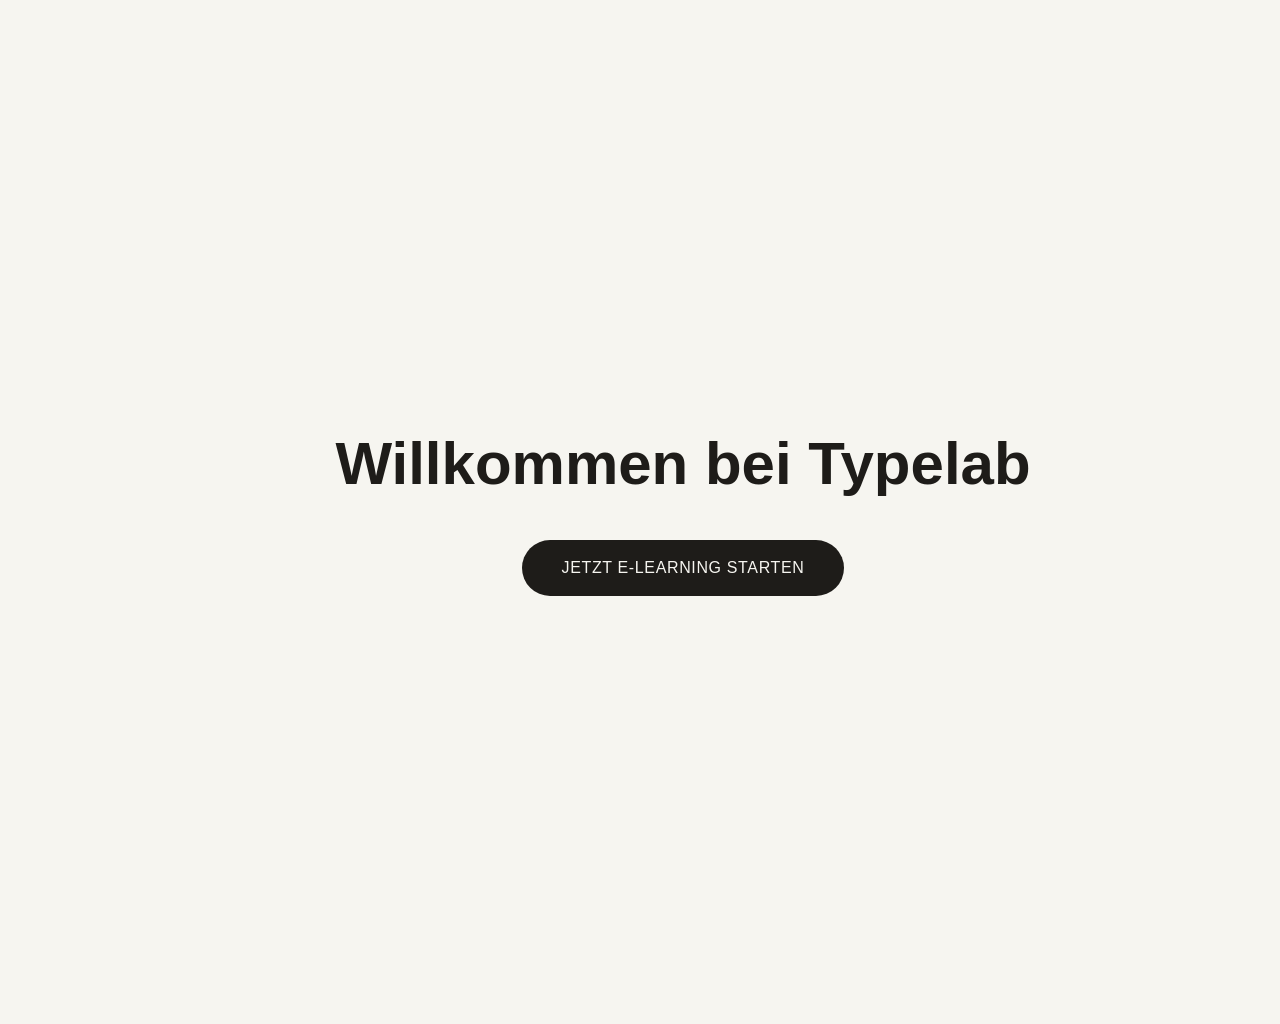
<file: index.html>
<!DOCTYPE html>
<html lang="de">
<head>
  <meta charset="UTF-8" />
  <link rel="manifest" href="manifest.json">
  <link rel="icon" href="Images/Icons/Typo und Technologie Logo.jpg">
  <link rel="apple-touch-icon" href="Images/Icons/Typo und Technologie Logo.jpg">
  <meta name="apple-mobile-web-app-capable" content="yes">
  <meta name="mobile-web-app-capable" content="yes">
  <meta name="apple-mobile-web-app-status-bar-style" content="black-translucent">
  <meta name="viewport" content="width=1366, height=1024, initial-scale=1.0, user-scalable=no, maximum-scale=1.0, viewport-fit=cover" />
  <title>Type Lab — Willkommen</title>
  <link rel="stylesheet" href="style.css" />
  <style>
    .splash {
      width: 1366px;
      height: 1024px;
      display: flex;
      flex-direction: column;
      align-items: center;
      justify-content: center;
      gap: 2.5rem;
    }

    .splash-headline {
      font-family: 'Boldonse', sans-serif;
      font-size: 3.75rem;
      line-height: 1.2;
      text-align: center;
      color: var(--foreground);
    }

    .splash-btn {
      display: inline-flex;
      align-items: center;
      gap: 0.75rem;
      padding: 1rem 2.5rem;
      background: var(--c-ink);
      color: var(--c-bone);
      font-family: 'Oswald', sans-serif;
      font-weight: 500;
      font-size: 1rem;
      letter-spacing: 0.04em;
      text-transform: uppercase;
      text-decoration: none;
      border-radius: 9999px;
      transition: opacity 0.2s;
    }
    .splash-btn:hover { opacity: 0.8; }
  </style>
</head>
<body class="bg-background">

  <div class="splash">
    <div class="splash-inner" id="splash-inner">
      <h1 class="splash-headline">
        Willkommen bei Typelab<br />
      </h1>
      <a href="chapterpage.html" class="splash-btn">Jetzt E-Learning starten</a>
    </div>
  </div>

  <script>
  window.addEventListener('load', function() {
    document.getElementById('splash-inner').classList.add('is-loaded');
  });
  </script>
  <script>
  (function() {
    function pwaNav(e) {
      var a = e.target.closest('a[href]');
      if (!a || a.target === '_blank') return;
      try {
        var url = new URL(a.href, location.href);
        if (url.origin !== location.origin) return;
      } catch(ex) { return; }
      e.preventDefault();
      window.location.assign(a.href);
    }
    document.addEventListener('touchend', pwaNav, { passive: false });
    document.addEventListener('click',    pwaNav, false);
  })();
  </script>
</body>
</html>
</file>
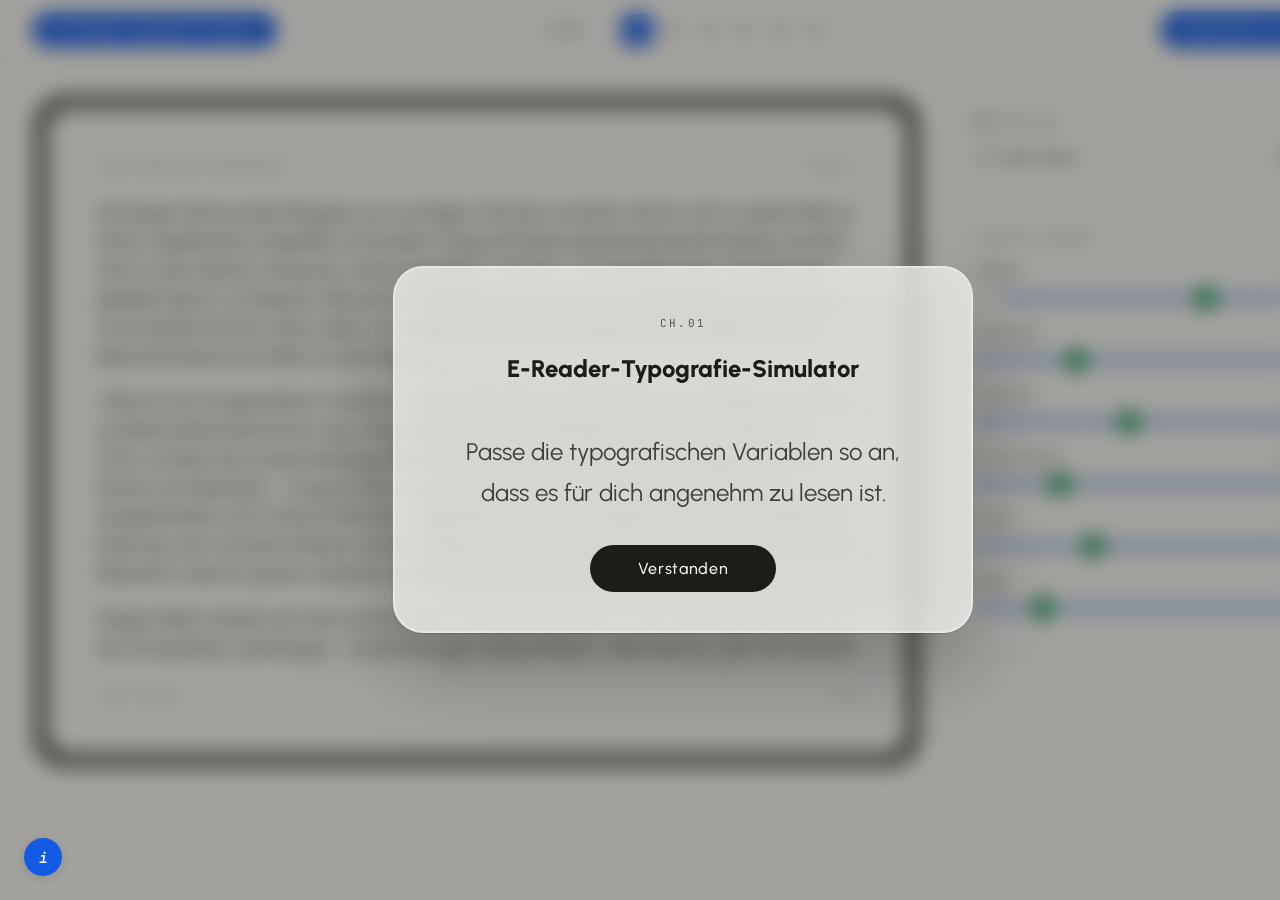
<file: chapter1.html>
<!DOCTYPE html>
<html lang="de">
<head>
  <meta charset="UTF-8" />
  <link rel="manifest" href="manifest.json">
  <link rel="icon" href="Images/Icons/Typo und Technologie Logo.jpg">
  <link rel="apple-touch-icon" href="Images/Icons/Typo und Technologie Logo.jpg">
  <meta name="apple-mobile-web-app-capable" content="yes">
  <meta name="mobile-web-app-capable" content="yes">
  <meta name="apple-mobile-web-app-status-bar-style" content="black-translucent">
  <meta name="viewport" content="width=1366, height=1024, initial-scale=1.0, user-scalable=no, maximum-scale=1.0, viewport-fit=cover" />
  <title>CH.01 — E-Reader-Typografie · Type Lab</title>
  <link rel="stylesheet" href="style.css" />
</head>
<body class="min-h-screen bg-background flex flex-col">

  <!-- Chapter Header -->
  <div class="ch1-header">
    <header class="chapter-header" id="chapter-header">
      <div class="chapter-header-inner">
        <span class="chapter-num font-mono">CH.01</span>
        <span class="chapter-title-label font-display">E-Reader-Typografie-Simulator</span>
        <div class="progress-dots" id="progress-dots"></div>
        <div class="chapter-header-right">
          <button class="btn-complete" id="btn-complete" type="button">Abschließen &amp; weiter</button>
        </div>
      </div>
      <p class="chapter-eyebrow text-muted" id="chapter-eyebrow">
        Passe die typografischen Variablen so an, dass es für dich angenehm zu lesen ist.
      </p>
    </header>
  </div>

  <!-- Main Content -->
  <main class="chapter-main animate-in">
    <div class="ch1-layout">

      <!-- E-Reader Preview — structure unchanged, size driven purely by 1fr column width -->
      <div>
        <div class="ch1-device-wrap">
          <div class="ch1-screen" id="ch1-screen">
            <div class="ch1-screen-inner" id="ch1-screen-inner">
              <div class="ch1-screen-bar">
                <span>Franz Kafka Die Verwandlung</span>
                <span>Seite 1</span>
              </div>
              <div class="ch1-text font-showcase" id="ch1-text"></div>
              <div class="ch1-screen-foot">
                <span>type-lab.app</span>
                <span>76%</span>
              </div>
            </div>
          </div>
        </div>
      </div>

      <!-- Controls (right side) -->
      <div class="ch1-controls">

        <!-- Dark / Light Mode Toggle -->
        <div class="panel">
          <div class="panel-title">
            <svg width="16" height="16" viewBox="0 0 24 24" fill="none" stroke="currentColor" stroke-width="2" stroke-linecap="round" stroke-linejoin="round"><path d="M2 3h6a4 4 0 0 1 4 4v14a3 3 0 0 0-3-3H2z"/><path d="M22 3h-6a4 4 0 0 0-4 4v14a3 3 0 0 1 3-3h7z"/></svg>
            Anzeige
          </div>
          <div class="ch1-mode-row">
            <div class="ch1-mode-left">
              <span class="ch1-mode-icon" id="mode-icon">
                <!-- Sun icon (initial state: light mode) -->
                <svg width="16" height="16" viewBox="0 0 24 24" fill="none" stroke="currentColor" stroke-width="2" stroke-linecap="round" stroke-linejoin="round"><circle cx="12" cy="12" r="5"/><line x1="12" y1="1" x2="12" y2="3"/><line x1="12" y1="21" x2="12" y2="23"/><line x1="4.22" y1="4.22" x2="5.64" y2="5.64"/><line x1="18.36" y1="18.36" x2="19.78" y2="19.78"/><line x1="1" y1="12" x2="3" y2="12"/><line x1="21" y1="12" x2="23" y2="12"/><line x1="4.22" y1="19.78" x2="5.64" y2="18.36"/><line x1="18.36" y1="5.64" x2="19.78" y2="4.22"/></svg>
              </span>
              <span id="mode-label">Heller Modus</span>
            </div>
            <button class="switch" id="dark-mode-switch" type="button" aria-pressed="false" aria-label="Dunkelmodus umschalten"></button>
          </div>
        </div>

        <!-- All Sliders in one panel -->
        <div class="panel">
          <div class="panel-title">Einstellungen</div>

          <!-- Helligkeit -->
          <div class="control-row">
            <div class="control-label-row">
              <span>Helligkeit</span>
              <span class="control-val font-mono">100%</span>
            </div>
            <div class="brightness-row">
              <svg width="12" height="12" viewBox="0 0 24 24" fill="none" stroke="currentColor" stroke-width="2" stroke-linecap="round" stroke-linejoin="round"><path d="M21 12.79A9 9 0 1 1 11.21 3 7 7 0 0 0 21 12.79z"/></svg>
              <div id="brightness-slider-container" style="flex:1"></div>
              <svg width="12" height="12" viewBox="0 0 24 24" fill="none" stroke="currentColor" stroke-width="2" stroke-linecap="round" stroke-linejoin="round"><circle cx="12" cy="12" r="5"/><line x1="12" y1="1" x2="12" y2="3"/><line x1="12" y1="21" x2="12" y2="23"/><line x1="4.22" y1="4.22" x2="5.64" y2="5.64"/><line x1="18.36" y1="18.36" x2="19.78" y2="19.78"/><line x1="1" y1="12" x2="3" y2="12"/><line x1="21" y1="12" x2="23" y2="12"/><line x1="4.22" y1="19.78" x2="5.64" y2="18.36"/><line x1="18.36" y1="5.64" x2="19.78" y2="4.22"/></svg>
            </div>
          </div>

          <!-- Font Size, Line Height, Letter Spacing, Margins, Weight — built by JS -->
          <div id="type-controls"></div>
        </div>

      </div>
    </div>
  </main>

  <script src="progress.js"></script>
  <script src="overlay.js"></script>
  <script src="chapter1.js"></script>
  <script src="slider-touch.js"></script>
  <script>
  (function() {
    function pwaNav(e) {
      var a = e.target.closest('a[href]');
      if (!a || a.target === '_blank') return;
      try {
        var url = new URL(a.href, location.href);
        if (url.origin !== location.origin) return;
      } catch(ex) { return; }
      e.preventDefault();
      window.location.assign(a.href);
    }
    document.addEventListener('touchend', pwaNav, { passive: false });
    document.addEventListener('click',    pwaNav, false);
  })();
  </script>
</body>
</html>
</file>
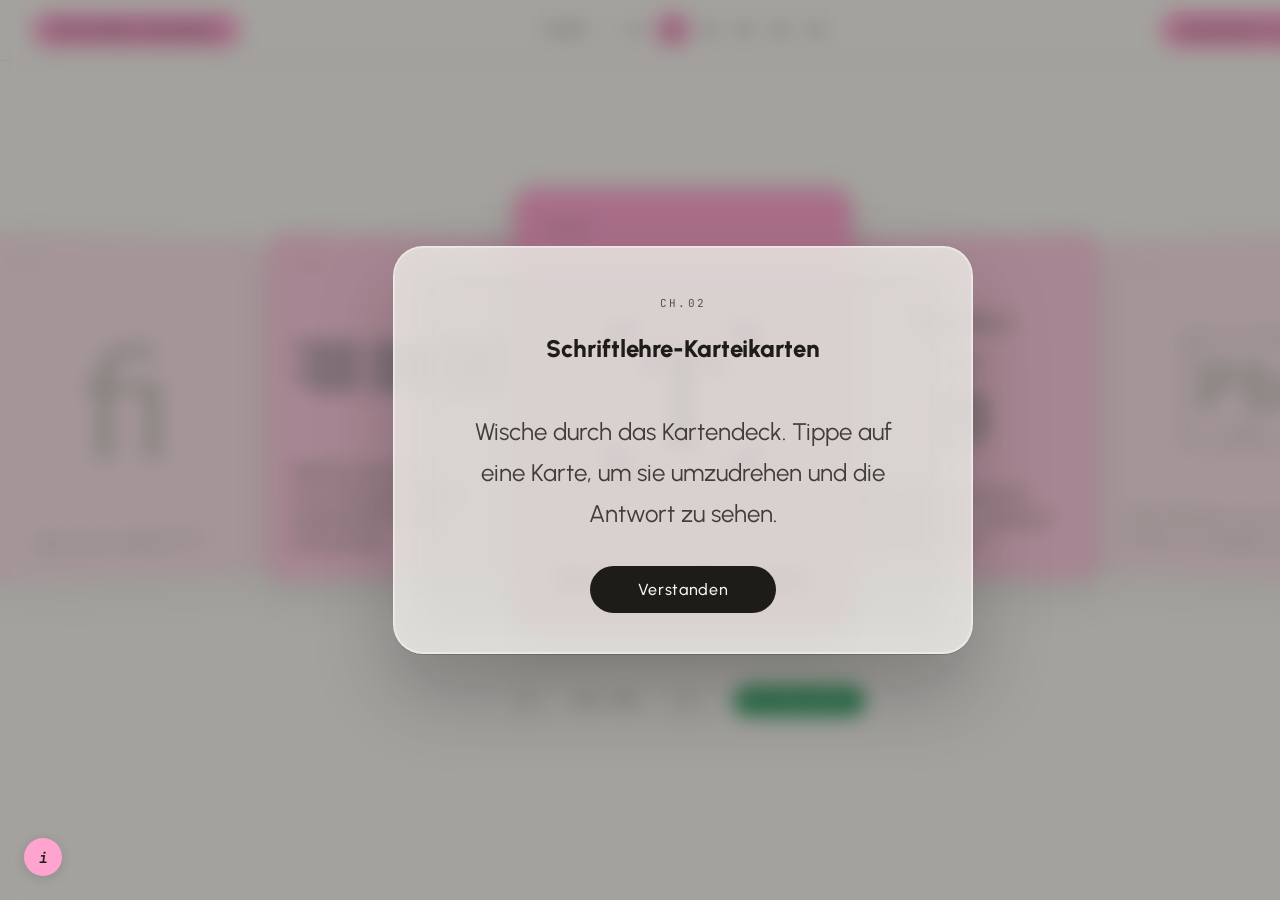
<file: chapter2.html>
<!DOCTYPE html>
<html lang="de">
<head>
  <meta charset="UTF-8" />
  <link rel="manifest" href="manifest.json">
  <link rel="icon" href="Images/Icons/Typo und Technologie Logo.jpg">
  <link rel="apple-touch-icon" href="Images/Icons/Typo und Technologie Logo.jpg">
  <meta name="apple-mobile-web-app-capable" content="yes">
  <meta name="mobile-web-app-capable" content="yes">
  <meta name="apple-mobile-web-app-status-bar-style" content="black-translucent">
  <meta name="viewport" content="width=1366, height=1024, initial-scale=1.0, user-scalable=no, maximum-scale=1.0, viewport-fit=cover" />
  <title>CH.02 — Karteikarten-Karussell · Type Lab</title>
  <link rel="stylesheet" href="style.css" />
</head>
<body class="min-h-screen bg-background flex flex-col">

  <div class="ch2-header">
    <header class="chapter-header">
      <div class="chapter-header-inner">
        <span class="chapter-num font-mono">CH.02</span>
        <span class="chapter-title-label font-display">Schriftlehre-Karteikarten</span>
        <div class="progress-dots" id="progress-dots"></div>
        <div class="chapter-header-right">
          <button class="btn-complete" id="btn-complete" type="button">Abschließen &amp; weiter</button>
        </div>
      </div>
      <p class="chapter-eyebrow text-muted">
        Wische durch das Kartendeck. Tippe auf eine Karte, um sie umzudrehen und die Antwort zu sehen.
      </p>
    </header>
  </div>

  <main class="chapter-main animate-in">
    <div class="ch2-stage">
      <div class="ch2-carousel" id="ch2-carousel"></div>
      <div class="ch2-controls">
        <button class="ch2-btn-nav" id="ch2-prev" type="button" aria-label="Vorherige Karte">
          <svg viewBox="0 0 24 24" fill="none" stroke="currentColor" stroke-width="2" stroke-linecap="round" stroke-linejoin="round"><polyline points="15 18 9 12 15 6"/></svg>
        </button>
        <div class="ch2-counter font-mono" id="ch2-counter">01 / 08</div>
        <button class="ch2-btn-nav" id="ch2-next" type="button" aria-label="Nächste Karte">
          <svg viewBox="0 0 24 24" fill="none" stroke="currentColor" stroke-width="2" stroke-linecap="round" stroke-linejoin="round"><polyline points="9 18 15 12 9 6"/></svg>
        </button>
        <button class="ch2-btn-flip font-display" id="ch2-flip" type="button">
          <svg width="14" height="14" viewBox="0 0 24 24" fill="none" stroke="currentColor" stroke-width="2" stroke-linecap="round" stroke-linejoin="round"><polyline points="1 4 1 10 7 10"/><path d="M3.51 15a9 9 0 1 0 .49-3.51"/></svg>
          Karte wenden
        </button>
      </div>
    </div>
  </main>

  <script src="progress.js"></script>
  <script src="overlay.js"></script>
  <script src="chapter2.js"></script>
  <script>
  (function() {
    function pwaNav(e) {
      var a = e.target.closest('a[href]');
      if (!a || a.target === '_blank') return;
      try {
        var url = new URL(a.href, location.href);
        if (url.origin !== location.origin) return;
      } catch(ex) { return; }
      e.preventDefault();
      window.location.assign(a.href);
    }
    document.addEventListener('touchend', pwaNav, { passive: false });
    document.addEventListener('click',    pwaNav, false);
  })();
  </script>
</body>
</html>
</file>
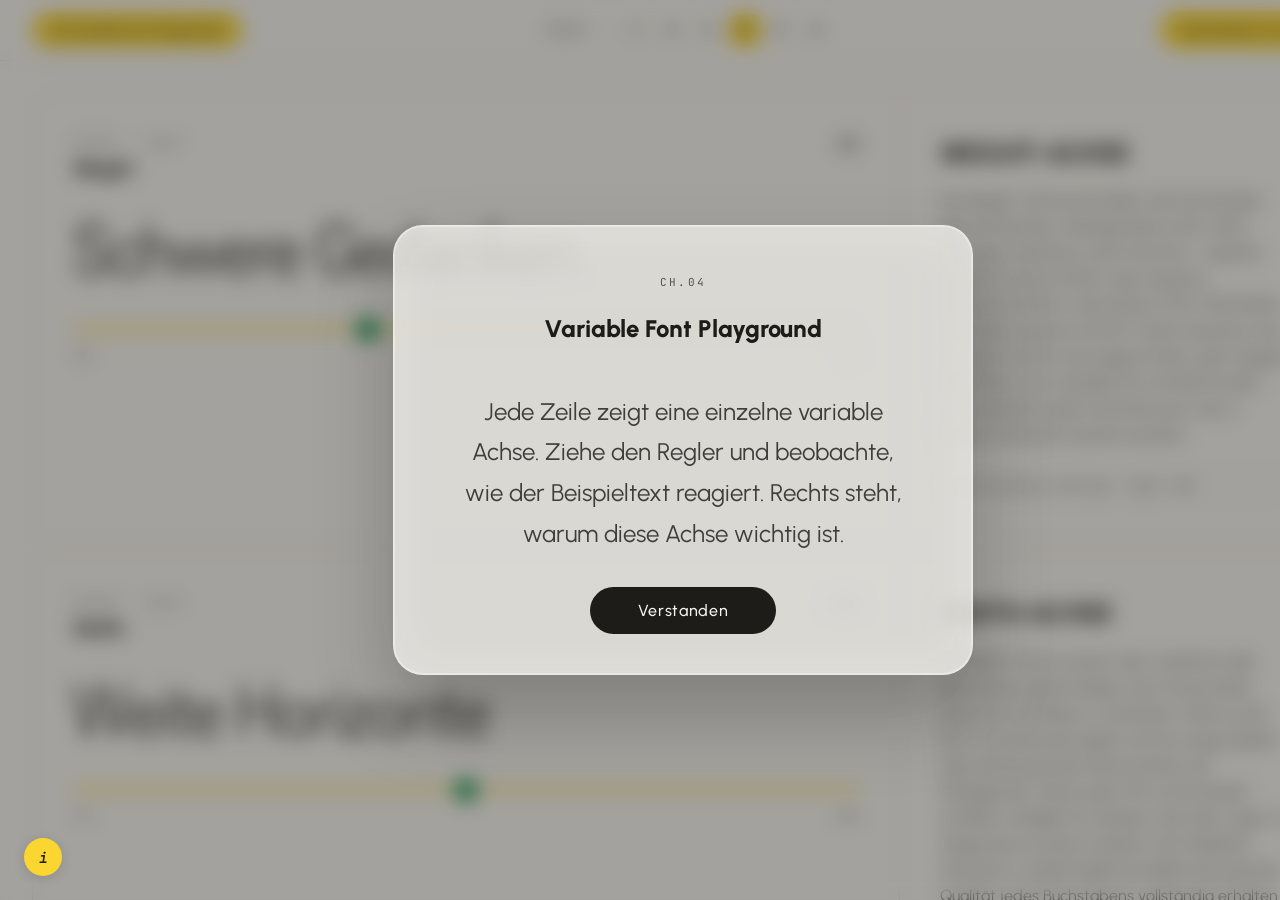
<file: chapter4.html>
<!DOCTYPE html>
<html lang="de">
<head>
  <meta charset="UTF-8" />
  <link rel="manifest" href="manifest.json">
  <link rel="icon" href="Images/Icons/Typo und Technologie Logo.jpg">
  <link rel="apple-touch-icon" href="Images/Icons/Typo und Technologie Logo.jpg">
  <meta name="apple-mobile-web-app-capable" content="yes">
  <meta name="mobile-web-app-capable" content="yes">
  <meta name="apple-mobile-web-app-status-bar-style" content="black-translucent">
  <meta name="viewport" content="width=1366, height=1024, initial-scale=1.0, user-scalable=no, maximum-scale=1.0, viewport-fit=cover" />
  <title>CH.04 — Variable Font Playground · Type Lab</title>
  <link rel="stylesheet" href="style.css" />
</head>
<body class="min-h-screen bg-background flex flex-col">

  <div class="ch4-header">
    <header class="chapter-header">
      <div class="chapter-header-inner">
        <span class="chapter-num font-mono">CH.04</span>
        <span class="chapter-title-label font-display">Variable Font Playground</span>
        <div class="progress-dots" id="progress-dots"></div>
        <div class="chapter-header-right">
          <button class="btn-complete" id="btn-complete" type="button">Abschließen &amp; weiter</button>
        </div>
      </div>
      <p class="chapter-eyebrow text-muted">
        Jede Zeile zeigt eine einzelne variable Achse. Ziehe den Regler und beobachte, wie der Beispieltext reagiert. Rechts steht, warum diese Achse wichtig ist.
      </p>
    </header>
  </div>

  <main class="chapter-main animate-in">
    <div class="ch4-layout" id="ch4-layout"></div>
  </main>

  <script src="progress.js"></script>
  <script src="overlay.js"></script>
  <script src="chapter4.js"></script>
  <script src="slider-touch.js"></script>
  <script>
  (function() {
    function pwaNav(e) {
      var a = e.target.closest('a[href]');
      if (!a || a.target === '_blank') return;
      try {
        var url = new URL(a.href, location.href);
        if (url.origin !== location.origin) return;
      } catch(ex) { return; }
      e.preventDefault();
      window.location.assign(a.href);
    }
    document.addEventListener('touchend', pwaNav, { passive: false });
    document.addEventListener('click',    pwaNav, false);
  })();
  </script>
</body>
</html>
</file>
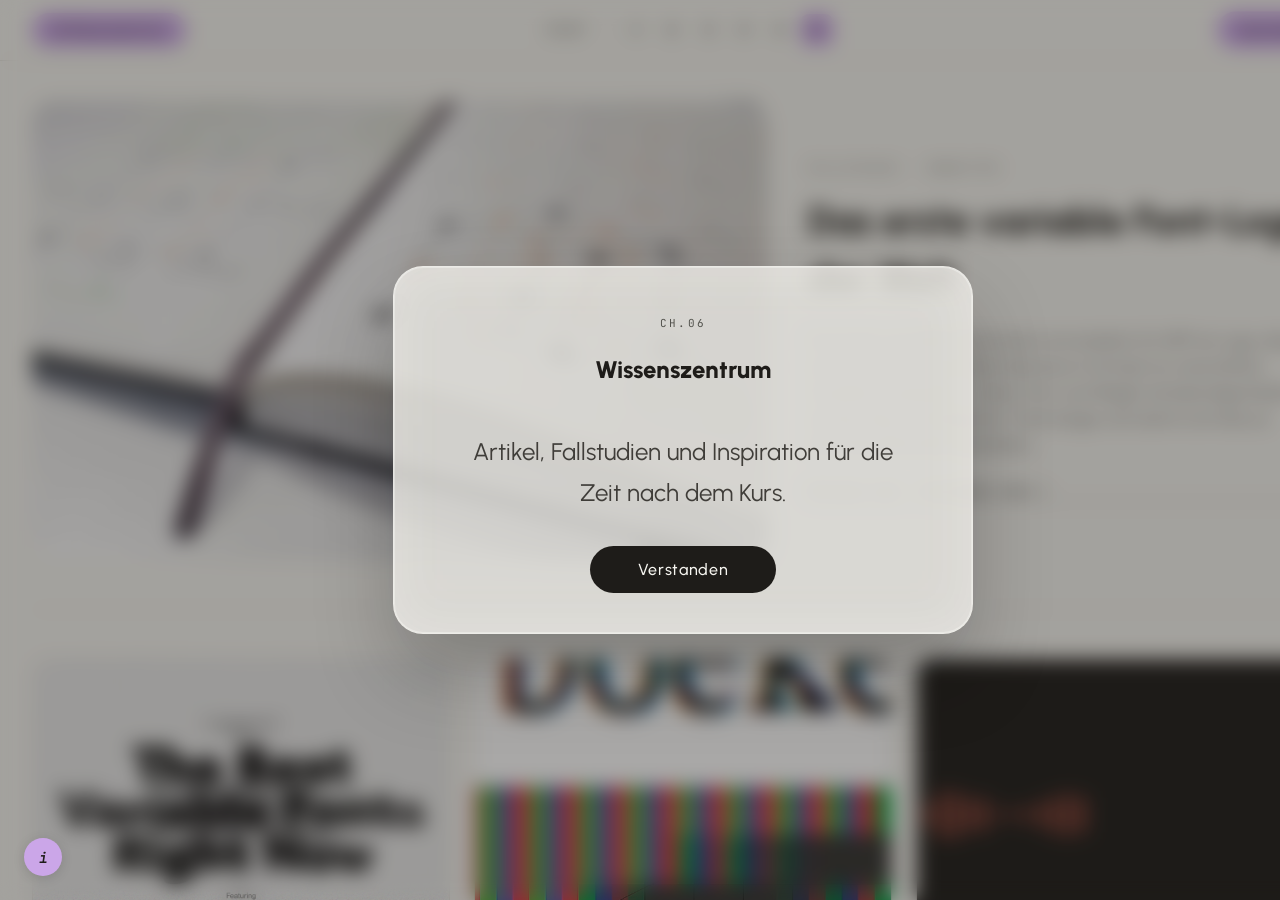
<file: chapter6.html>
<!DOCTYPE html>
<html lang="de">
<head>
  <meta charset="UTF-8" />
  <link rel="manifest" href="manifest.json">
  <link rel="icon" href="Images/Icons/Typo und Technologie Logo.jpg">
  <link rel="apple-touch-icon" href="Images/Icons/Typo und Technologie Logo.jpg">
  <meta name="apple-mobile-web-app-capable" content="yes">
  <meta name="mobile-web-app-capable" content="yes">
  <meta name="apple-mobile-web-app-status-bar-style" content="black-translucent">
  <meta name="viewport" content="width=1366, height=1024, initial-scale=1.0, user-scalable=no, maximum-scale=1.0, viewport-fit=cover" />
  <title>CH.06 — Wissenszentrum · Type Lab</title>
  <link rel="stylesheet" href="style.css" />
</head>
<body class="min-h-screen bg-background flex flex-col">

  <div class="ch6-header">
    <header class="chapter-header">
      <div class="chapter-header-inner">
        <span class="chapter-num font-mono">CH.06</span>
        <span class="chapter-title-label font-display">Wissenszentrum</span>
        <div class="progress-dots" id="progress-dots"></div>
        <div class="chapter-header-right">
          <button class="btn-complete" id="btn-complete" type="button">Abschließen</button>
        </div>
      </div>
      <p class="chapter-eyebrow text-muted">
        Artikel, Fallstudien und Inspiration für die Zeit nach dem Kurs.
      </p>
    </header>
  </div>

  <main class="chapter-main animate-in">
    <div class="ch6-layout">

      <!-- Hero article -->
      <article class="ch6-hero">
        <div class="ch6-hero-art">
          <img src="Images/ch6-hero-wpp.webp" alt="WPP variable font logo" class="ch6-hero-img" />
        </div>
        <div class="ch6-hero-body">
          <span class="ch6-hero-tag font-mono">FALLSTUDIE · MONOTYPE</span>
          <h2 class="ch6-hero-title font-display">Das erste variable Font-Logo der Welt</h2>
          <p class="ch6-hero-excerpt">
            Fontsmith und VBAT Amsterdam entwickelten für WPP ein Logo, dessen Letterformen sich per Wärmekamera in Echtzeit an menschliche Interaktion anpassen – Farbe, Form und Weight als lebendige Reaktion auf den Raum. Variable Font-Technologie wird damit erstmals zur identitätsstiftenden Architektur.
          </p>
          <a class="ch6-hero-read font-mono" href="https://www.monotype.com/resources/monotype-labs/world%E2%80%99s-first-variable-font-logo" target="_blank">Monotype Labs · Fallstudie lesen →</a>
        </div>
      </article>

      <!-- Article grid -->
      <div class="ch6-grid" id="ch6-grid"></div>

      <!-- Footer -->
      <footer class="ch6-footer">
        <h2 class="font-display">Du hast das Ende des Kurses erreicht.</h2>
        <p>Schließe dieses Kapitel ab, um deinen Kurs zu beenden.</p>
      </footer>

    </div>
  </main>

  <script src="progress.js"></script>
  <script src="overlay.js"></script>
  <script src="chapter6.js"></script>
  <script>
  (function() {
    function pwaNav(e) {
      var a = e.target.closest('a[href]');
      if (!a || a.target === '_blank') return;
      try {
        var url = new URL(a.href, location.href);
        if (url.origin !== location.origin) return;
      } catch(ex) { return; }
      e.preventDefault();
      window.location.assign(a.href);
    }
    document.addEventListener('touchend', pwaNav, { passive: false });
    document.addEventListener('click',    pwaNav, false);
  })();
  </script>
</body>
</html>
</file>
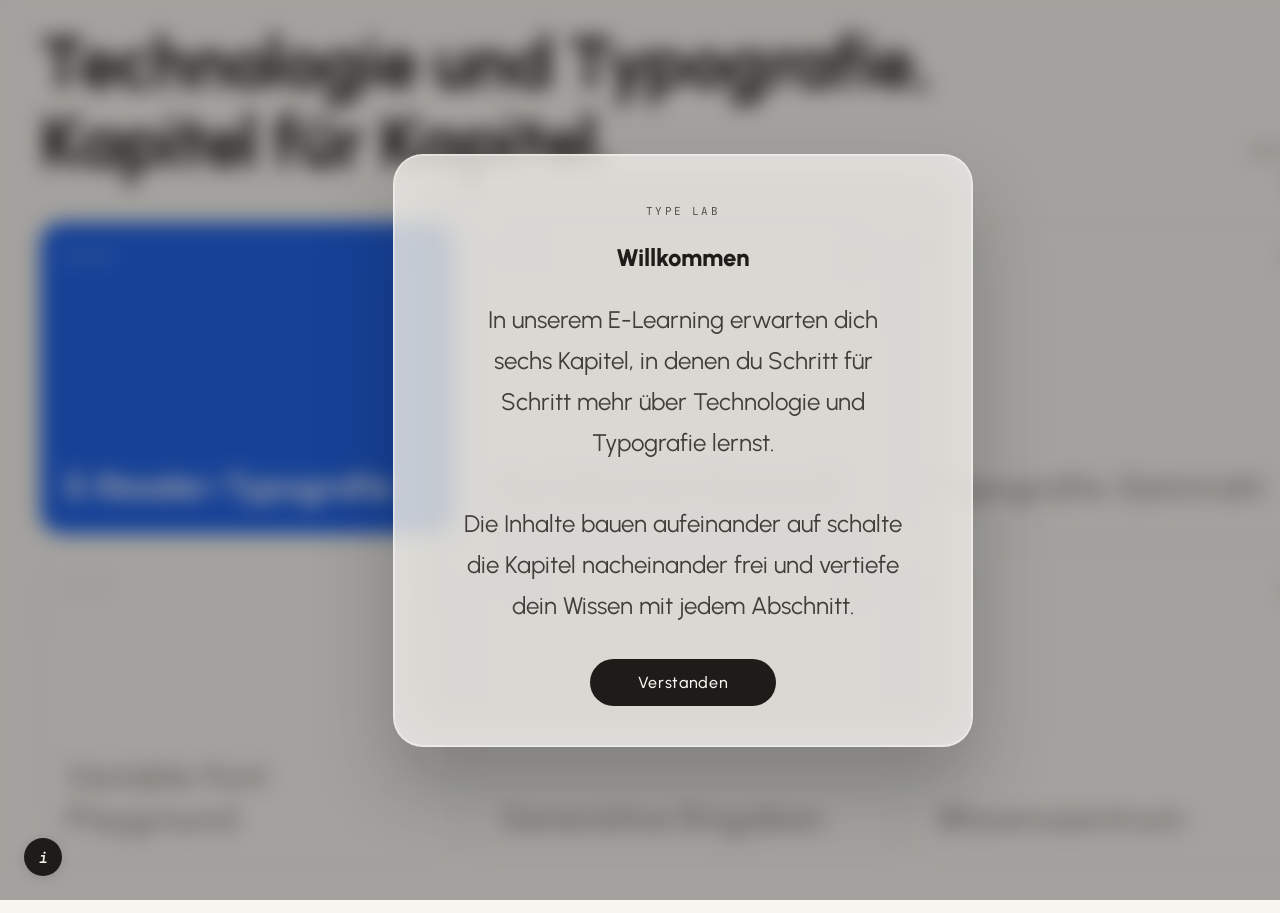
<file: chapterpage.html>
<!DOCTYPE html>
<html lang="de">
<head>
  <meta charset="UTF-8" />
  <link rel="manifest" href="manifest.json">
  <link rel="icon" href="Images/Icons/Typo und Technologie Logo.jpg">
  <link rel="apple-touch-icon" href="Images/Icons/Typo und Technologie Logo.jpg">
  <meta name="apple-mobile-web-app-capable" content="yes">
  <meta name="mobile-web-app-capable" content="yes">
  <meta name="apple-mobile-web-app-status-bar-style" content="black-translucent">
  <meta name="viewport" content="width=1366, height=1024, initial-scale=1.0, user-scalable=no, maximum-scale=1.0, viewport-fit=cover" />
  <title>Type Lab — Generativer Typografie-Kurs</title>
  <meta name="description" content="Eine interaktive E-Learning-Anwendung zu Typografie, Variable Fonts und generativem Schriftdesign." />
  <link rel="stylesheet" href="style.css" />
</head>
<body class="min-h-screen bg-background">

  <header class="home-header">
    <div class="home-header-left">
      <!-- <p class="home-tag font-mono">Type Lab · Edition 01</p> -->
      <h1 class="home-headline font-display">
        Technologie und Typografie,<br />Kapitel für Kapitel.
      </h1>
    </div>
    <div class="home-progress">
      <p class="home-progress-label font-mono">FORTSCHRITT</p>
      <p class="home-progress-count font-display" id="progress-count">
        0<span>/6</span>
      </p>
      <button class="home-reset" id="reset-btn" type="button" style="display:none">Fortschritt zurücksetzen</button>
    </div>
  </header>

  <div class="chapters-grid" id="chapters-grid">
    <!-- Cards rendered by JS -->
  </div>

  <script src="progress.js"></script>
  <script src="chapterpage.js"></script>
  <script>
  (function() {
    function pwaNav(e) {
      var a = e.target.closest('a[href]');
      if (!a || a.target === '_blank') return;
      try {
        var url = new URL(a.href, location.href);
        if (url.origin !== location.origin) return;
      } catch(ex) { return; }
      e.preventDefault();
      window.location.assign(a.href);
    }
    document.addEventListener('touchend', pwaNav, { passive: false });
    document.addEventListener('click',    pwaNav, false);
  })();
  </script>
  <script>
  (function () {
    var STORAGE_KEY = 'type-lab-overlay-ack-home';

    var overlay = document.createElement('div');
    overlay.className = 'instruction-overlay';
    overlay.innerHTML =
      '<div class="instruction-card">' +
        '<div class="instruction-card-meta">TYPE LAB</div>' +
        '<div class="instruction-card-title">Willkommen</div>' +
        '<p class="instruction-card-text">' +
          'In unserem E-Learning erwarten dich sechs Kapitel, in denen du Schritt ' +
          'für Schritt mehr über Technologie und Typografie lernst.' +
          '<br><br>' +
          'Die Inhalte bauen aufeinander auf schalte die Kapitel nacheinander ' +
          'frei und vertiefe dein Wissen mit jedem Abschnitt.' +
        '</p>' +
        '<button class="instruction-btn-ok" type="button">Verstanden</button>' +
      '</div>';
    document.body.appendChild(overlay);

    var acknowledged = false;
    try { acknowledged = !!localStorage.getItem(STORAGE_KEY); } catch(e) {}
    if (acknowledged) overlay.style.display = 'none';

    function dismiss() {
      overlay.style.display = 'none';
      try { localStorage.setItem(STORAGE_KEY, '1'); } catch(e) {}
    }

    function show() {
      overlay.style.display = 'flex';
      var card = overlay.querySelector('.instruction-card');
      card.style.animation = 'none';
      card.offsetHeight;
      card.style.animation = '';
    }

    overlay.querySelector('.instruction-btn-ok').addEventListener('click', function(e) {
      e.stopPropagation();
      dismiss();
    });
    overlay.addEventListener('click', function(e) {
      if (e.target === overlay) dismiss();
    });

    var infoBtn = document.createElement('button');
    infoBtn.className = 'info-btn';
    infoBtn.type = 'button';
    infoBtn.title = 'Info anzeigen';
    infoBtn.textContent = 'i';
    infoBtn.style.background = '#1e1c19';
    infoBtn.style.color = '#f6f5f0';
    infoBtn.style.border = 'none';
    infoBtn.addEventListener('click', show);
    document.body.appendChild(infoBtn);

    window.__showHomeOverlay = show;
  })();
  </script>
</body>
</html>
</file>
<file: style.css>
/* =============================================
   TYPE LAB — style.css
   Single stylesheet for all 7 pages
   ============================================= */

@import url('https://fonts.googleapis.com/css2?family=Urbanist:wght@100..900&family=Roboto+Flex:opsz,slnt,wdth,wght,GRAD@8..144,-10..0,25..151,100..1000,-200..150&family=JetBrains+Mono:wght@400;600&display=swap');

/* ── Design tokens ─────────────────────────── */
:root {
  --radius: 0.625rem;

  /* Brand palette */
  --c-yellow:   #fbd530;
  --c-blue:     #135ae4;
  --c-coral:    #ff6853;
  --c-pink:     #ffa3cf;
  --c-green:    #269e5f;
  --c-laven: #cba6e8;
  --c-bone:     #f6f5f0; /*selected color*/
  /*--c-stone:    #f2eeeb;
  --c-cream:    #faf3e3;*/
  --c-ink:      #1e1c19;

  /* Semantic tokens */
  --background:        var(--c-bone);
  --foreground:        var(--c-ink);
  --card:              var(--c-cream);
  --card-foreground:   var(--c-ink);
  --primary:           var(--c-ink);
  --primary-fg:        var(--c-bone);
  --secondary:         var(--c-stone);
  --muted:             var(--c-stone);
  --muted-fg:          #53534e;
  --accent:            var(--c-blue);
  --accent-fg:         var(--c-bone);
  --border:            #e0ddd7;
  --destructive:       var(--c-coral);

  --radius-sm:  calc(var(--radius) - 4px);
  --radius-md:  calc(var(--radius) - 2px);
  --radius-lg:  var(--radius);
  --radius-xl:  calc(var(--radius) + 4px);
  --radius-2xl: calc(var(--radius) + 8px);
  --radius-3xl: calc(var(--radius) + 12px);
  --radius-4xl: calc(var(--radius) + 16px);

  /* Canvas height: full viewport minus iOS status bar */
  --canvas-h: calc(100vh - env(safe-area-inset-top, 0px));
}

/* ── Reset ─────────────────────────────────── */
*, *::before, *::after {
  box-sizing: border-box;
  margin: 0;
  padding: 0;
  border-color: var(--border);
}

html {
  width: 1366px;
  height: 100vh;
  overflow: hidden;
  overscroll-behavior: none;
}

body {
  position: relative;
  box-sizing: border-box;
  width: 1366px;
  height: 100vh;
  padding-top: env(safe-area-inset-top, 0px);
  overflow: hidden;
  overscroll-behavior: none;
  background-color: var(--background);
  color: var(--foreground);
  font-family: 'Urbanist', ui-sans-serif, system-ui, sans-serif;
  font-weight: 400;
  line-height: 1.5;
  -webkit-font-smoothing: antialiased;
}

/* ── Typography helpers ─────────────────────── */
/*font-family: system-ui, -apple-system, sans-serif;*/

.font-display {
  font-family: 'Urbanist', ui-sans-serif, system-ui, sans-serif;
  font-weight: 800;
}

.font-showcase {
  font-family: 'Roboto Flex', 'Inter', system-ui, sans-serif;
  font-optical-sizing: auto;
}

.font-mono {
  font-family: 'JetBrains Mono', ui-monospace, monospace;
}



/* ── Layout helpers ─────────────────────────── */
.min-h-screen  { height: 100vh; }
.flex          { display: flex; }
.flex-col      { flex-direction: column; }
.flex-1        { flex: 1; }
.items-center  { align-items: center; }
.items-start   { align-items: flex-start; }
.items-end     { align-items: flex-end; }
.justify-between { justify-content: space-between; }
.justify-center  { justify-content: center; }
.gap-2  { gap: 0.5rem; }
.gap-3  { gap: 0.75rem; }
.gap-4  { gap: 1rem; }
.gap-5  { gap: 1.25rem; }
.gap-6  { gap: 1.5rem; }
.gap-8  { gap: 2rem; }
.gap-10 { gap: 2.5rem; }

/* ── Grid helpers ───────────────────────────── */
.grid { display: grid; }
.grid-12 { grid-template-columns: repeat(12, 1fr); }
.grid-3  { grid-template-columns: repeat(3, 1fr); }
.grid-2  { grid-template-columns: repeat(2, 1fr); }
.col-span-2  { grid-column: span 2; }
.col-span-3  { grid-column: span 3; }
.col-span-4  { grid-column: span 4; }
.col-span-5  { grid-column: span 5; }
.col-span-6  { grid-column: span 6; }
.col-span-7  { grid-column: span 7; }
.col-span-8  { grid-column: span 8; }
.col-span-9  { grid-column: span 9; }

/* ── Spacing helpers ────────────────────────── */
.p-4  { padding: 1rem; }
.p-5  { padding: 1.25rem; }
.p-6  { padding: 1.5rem; }
.p-8  { padding: 2rem; }
.p-10 { padding: 2.5rem; }
.px-4  { padding-inline: 1rem; }
.px-8  { padding-inline: 2rem; }
.px-10 { padding-inline: 2.5rem; }
.px-12 { padding-inline: 3rem; }
.py-3  { padding-block: 0.75rem; }
.py-4  { padding-block: 1rem; }
.py-10 { padding-block: 2.5rem; }
.py-12 { padding-block: 3rem; }
.pt-10 { padding-top: 2.5rem; }
.pb-6  { padding-bottom: 1.5rem; }
.pb-12 { padding-bottom: 3rem; }
.mt-1  { margin-top: 0.25rem; }
.mt-2  { margin-top: 0.5rem; }
.mt-3  { margin-top: 0.75rem; }
.mt-4  { margin-top: 1rem; }
.mt-5  { margin-top: 1.25rem; }
.mt-6  { margin-top: 1.5rem; }
.mb-2  { margin-bottom: 0.5rem; }
.mb-3  { margin-bottom: 0.75rem; }
.mb-4  { margin-bottom: 1rem; }
.mb-8  { margin-bottom: 2rem; }
.ml-auto { margin-left: auto; }

/* ── Text helpers ───────────────────────────── */
.text-xs   { font-size: 0.75rem; }
.text-sm   { font-size: 0.875rem; }
.text-base { font-size: 1rem; }
.text-lg   { font-size: 1.125rem; }
.text-xl   { font-size: 1.25rem; }
.text-2xl  { font-size: 1.5rem; }
.text-3xl  { font-size: 1.875rem; }
.text-4xl  { font-size: 2.25rem; }
.text-5xl  { font-size: 3rem; }
.text-6xl  { font-size: 3.75rem; }
.text-7xl  { font-size: 4.5rem; }
.text-center  { text-align: center; }
.text-right   { text-align: right; }
.tracking-widest { letter-spacing: 0.2em; }
.uppercase   { text-transform: uppercase; }
.underline   { text-decoration: underline; }
.leading-none  { line-height: 1; }
.leading-tight { line-height: 1.25; }
.leading-snug  { line-height: 1.375; }
.leading-relaxed { line-height: 1.625; }

/* ── Color helpers ──────────────────────────── */
.text-muted    { color: var(--muted-fg); }
.text-accent   { color: var(--accent); }
.text-bg       { color: var(--background); }
.text-fg       { color: var(--foreground); }
.bg-background { background-color: var(--background); }
.bg-card       { background-color: var(--card); }
.bg-muted      { background-color: var(--muted); }
.bg-foreground { background-color: var(--foreground); }
.bg-accent     { background-color: var(--accent); }

/* ── Border / shape helpers ─────────────────── */
.rounded-full  { border-radius: 9999px; }
.rounded-xl    { border-radius: calc(var(--radius) + 4px); }
.rounded-2xl   { border-radius: calc(var(--radius) + 8px); }
.rounded-3xl   { border-radius: calc(var(--radius) + 12px); }
.border        { border: 1px solid var(--border); }
.border-t      { border-top: 1px solid var(--border); }
.border-b      { border-bottom: 1px solid var(--border); }
.border-r      { border-right: 1px solid var(--border); }
.border-dashed { border-style: dashed; }
.overflow-hidden { overflow: hidden; }
.relative { position: relative; }
.absolute { position: absolute; }
.sticky   { position: sticky; }
.inset-0  { inset: 0; }
.z-30 { z-index: 30; }
.w-full { width: 100%; }
.h-full { height: 100%; }
.shadow-sm  { box-shadow: 0 1px 3px rgba(0,0,0,0.07); }
.shadow-xl  { box-shadow: 0 20px 40px rgba(0,0,0,0.15); }
.opacity-40 { opacity: 0.4; }
.opacity-60 { opacity: 0.6; }
.opacity-70 { opacity: 0.7; }
.opacity-80 { opacity: 0.8; }
.transition { transition: all 0.2s ease; }

/* ── Backdrop / blur header ─────────────────── */
.backdrop-blur {
  backdrop-filter: blur(12px);
  -webkit-backdrop-filter: blur(12px);
  background-color: rgba(246, 245, 240, 0.85);
}

/* ─────────────────────────────────────────────
   SHARED COMPONENTS
   ───────────────────────────────────────────── */

/* Chapter header (shared across all chapter pages) */
.chapter-header {
  position: sticky;
  top: 0;
  z-index: 30;
  backdrop-filter: blur(12px);
  -webkit-backdrop-filter: blur(12px);
  background-color: #f6f5f0d9;
  border-bottom: 1px solid var(--border);
}

.chapter-header-inner {
  display: flex;
  align-items: center;
  justify-content: center;
  padding: 0.875rem 2rem;
  position: relative;
}

/* Hidden data elements — kept in DOM for overlay.js */
.chapter-num,
.chapter-title-label { display: none; }

/* Right section — absolute so nav stays centered */
.chapter-header-right {
  position: absolute;
  right: 2rem;
  top: 50%;
  transform: translateY(-50%);
  display: flex;
  align-items: center;
}

/* Chapter nav (rendered by renderDots into #progress-dots) */
.progress-dots {
  display: flex;
  align-items: center;
  gap: 0.25rem;
}

.chapter-nav-start {
  font-family: 'Urbanist', sans-serif;
  font-weight: 600;
  font-size: 0.75rem;
  letter-spacing: 0.08em;
  text-transform: uppercase;
  color: var(--muted-fg);
  text-decoration: none;
  padding: 0.35rem 0.75rem;
  transition: color 0.2s;
}
.chapter-nav-start:hover { color: var(--foreground); }

.chapter-nav-sep {
  width: 1px;
  height: 1rem;
  background: rgba(30,28,25,0.2);
  margin: 0 0.35rem;
  flex-shrink: 0;
}

.chapter-nav-tab {
  font-family: 'Urbanist', sans-serif;
  font-weight: 600;
  font-size: 0.75rem;
  letter-spacing: 0.04em;
  color: var(--muted-fg);
  width: 32px;
  height: 32px;
  border-radius: 8px;
  display: flex;
  align-items: center;
  justify-content: center;
  transition: background 0.2s, color 0.2s;
  text-decoration: none;
}
.chapter-nav-tab.current {
  background: var(--foreground);
  color: var(--background);
}
.chapter-nav-tab.done {
  color: var(--foreground);
  cursor: pointer;
}
.chapter-nav-tab.done:hover {
  background: rgba(30, 28, 25, 0.08);
}

/* Complete button */
.btn-complete {
  display: inline-flex;
  align-items: center;
  gap: 6px;
  padding: 10px 20px;
  border-radius: 9999px;
  font-family: 'Urbanist', sans-serif;
  font-size: 0.875rem;
  font-weight: 500;
  cursor: pointer;
  border: none;
  background: var(--foreground);
  color: var(--background);
  transition: opacity 0.2s;
}
.btn-complete:hover { opacity: 0.85; }
.btn-complete.done  { background: var(--foreground); color: var(--background); }
.btn-complete svg   { width: 14px; height: 14px; }

/* Chapter title pill — header left, added by overlay.js */
.chapter-title-pill {
  position: absolute;
  left: 2rem;
  top: 50%;
  transform: translateY(-50%);
  font-family: 'Urbanist', sans-serif;
  font-weight: 700;
  font-size: 0.75rem;
  letter-spacing: 0.04em;
  padding: 0.5rem 1.25rem;
  border-radius: 9999px;
  box-shadow: 0 2px 8px rgba(0,0,0,0.1);
  pointer-events: none;
  white-space: nowrap;
}

/* Eyebrow — hidden; text still readable by overlay.js */
.chapter-eyebrow { display: none; }

/* ── Per-chapter accent colors (nav active tab + complete button) ── */
.ch1-header .chapter-nav-tab.current,
.ch1-header .btn-complete,
.ch1-header .btn-complete.done { background: var(--c-blue);  color: #ffffff; }

.ch2-header .chapter-nav-tab.current,
.ch2-header .btn-complete,
.ch2-header .btn-complete.done { background: var(--c-pink);  color: var(--foreground); }

.ch3-header .chapter-nav-tab.current,
.ch3-header .btn-complete,
.ch3-header .btn-complete.done { background: var(--c-green); color: #ffffff; }

.ch4-header .chapter-nav-tab.current,
.ch4-header .btn-complete,
.ch4-header .btn-complete.done { background: var(--c-yellow); color: var(--foreground); }

.ch5-header .chapter-nav-tab.current,
.ch5-header .btn-complete,
.ch5-header .btn-complete.done { background: var(--c-coral); color: #ffffff; }

.ch6-header .chapter-nav-tab.current,
.ch6-header .btn-complete,
.ch6-header .btn-complete.done { background: var(--c-laven); color: var(--foreground); }

/* Main content area */
.chapter-main {
  flex: 1;
  overflow-y: auto;
}

/* ── Panel card ─────────────────────────────── */
.panel {
  background: var(--card);
  border: 1px solid var(--border);
  border-radius: calc(var(--radius) + 8px);
  padding: 1.25rem;
}

.panel-title {
  display: flex;
  align-items: center;
  gap: 0.5rem;
  font-family: 'JetBrains Mono', monospace;
  font-size: 0.688rem;
  letter-spacing: 0.2em;
  text-transform: uppercase;
  color: var(--muted-fg);
  margin-bottom: 1rem;
}

/* ── Slider ─────────────────────────────────── */
.slider-wrap {
  position: relative;
  display: flex;
  align-items: center;
  height: 20px;
}

.slider-track {
  position: relative;
  width: 100%;
  height: 4px;
  background: var(--border);
  border-radius: 9999px;
  overflow: visible;
  touch-action: none;
  cursor: pointer;
}

.slider-fill {
  position: absolute;
  left: 0;
  top: 0;
  height: 100%;
  background: var(--foreground);
  border-radius: 9999px;
  pointer-events: none;
}

.slider-thumb {
  position: absolute;
  top: 50%;
  width: 24px;
  height: 24px;
  border-radius: 50%;
  background: var(--foreground);
  border: 1px solid var(--foreground);
  box-shadow: 0 1px 4px rgba(0,0,0,0.2);
  transform: translate(-50%, -50%);
  cursor: grab;
  transition: box-shadow 0.15s;
  z-index: 2;
}
.slider-thumb:active { cursor: grabbing; box-shadow: 0 2px 8px rgba(0,0,0,0.3); }

.slider-native {
  position: absolute;
  inset: 0;
  opacity: 0;
  width: 100%;
  height: 100%;
  z-index: 3;
  -webkit-appearance: none;
  appearance: none;
  margin: 0;
  pointer-events: none;
}

/* ── Switch ─────────────────────────────────── */
.switch {
  display: inline-flex;
  width: 36px;
  height: 20px;
  border-radius: 9999px;
  background: var(--border);
  position: relative;
  cursor: pointer;
  transition: background 0.2s;
  border: none;
  outline: none;
  flex-shrink: 0;
}
.switch.on { background: var(--foreground); }
.switch::after {
  content: '';
  position: absolute;
  top: 2px;
  left: 2px;
  width: 16px;
  height: 16px;
  border-radius: 50%;
  background: white;
  transition: transform 0.2s, background 0.2s;
}
.switch.on::after { transform: translateX(16px); }
.ch1-mode-row #dark-mode-switch.on::after { background: #1e1c19; }

/* ─────────────────────────────────────────────
   CHAPTER-PAGE OVERVIEW (chapterpage.html)
   ───────────────────────────────────────────── */

.home-header {
  padding: 2.5rem 2.5rem 1.5rem;
  display: flex;
  align-items: flex-end;
  justify-content: space-between;
}

.home-header-left {}

.home-tag {
  font-family: 'JetBrains Mono', monospace;
  font-size: 0.688rem;
  letter-spacing: 0.2em;
  text-transform: uppercase;
  color: var(--muted-fg);
}

.home-headline {
  font-family: 'Urbanist', ui-sans-serif, system-ui, sans-serif;
  font-weight: 800;
  font-size: 4.5rem;
  line-height: 1.1;
  letter-spacing: -0.02em;
  margin-top: -1rem;
  margin-bottom: 1rem;
  max-width: 60rem;
}

.home-progress {
  text-align: right;
}

.home-progress-label {
  font-family: 'JetBrains Mono', monospace;
  font-size: 0.688rem;
  color: var(--muted-fg);
}

.home-progress-count {
  font-family: 'Urbanist'; font-weight: 800;
  font-size: 1.4rem;
  margin-top: 0.25rem;
}

.home-progress-count span { color: var(--muted-fg); }

.home-reset {
  display: block;
  margin-top: 0.5rem;
  font-size: 0.688rem;
  color: var(--muted-fg);
  background: none;
  border: none;
  cursor: pointer;
  text-decoration: underline;
  text-underline-offset: 2px;
}
.home-reset:hover { color: var(--foreground); }

/* Chapter grid */
.chapters-grid {
  display: grid;
  grid-template-columns: repeat(3, 1fr);
  gap: 1.25rem;
  padding: 0 2.5rem 3rem;
}

/* Chapter card */
.chapter-card {
  aspect-ratio: 4/3;
  border-radius: calc(var(--radius) + 12px);
  border: 1px solid var(--border);
  background: var(--card);
  overflow: hidden;
  position: relative;
  text-decoration: none;
  display: block;
  transition: border-color 0.2s;
  animation: cardIn 0.5s ease both;
}
.chapter-card:hover { filter: brightness(0.96); }

.card-ch-1 {
  background-color: var(--c-blue);
  border: 2px solid var(--c-blue);
}
.card-ch-1 .chapter-card-name,
.card-ch-1 .chapter-card-num  { color: #ffffff; }
.card-ch-1 .chapter-card-sub  { color: rgba(255,255,255,0.7); }

.card-ch-2 {
  background-color: var(--c-pink);
  border: 2px solid var(--c-pink);
}
.card-ch-2 .chapter-card-name,
.card-ch-2 .chapter-card-num  { color: var(--foreground); }

.card-ch-3 {
  background-color: var(--c-green);
  border: 2px solid var(--c-green);
}
.card-ch-3 .chapter-card-name,
.card-ch-3 .chapter-card-num  { color: #ffffff; }
.card-ch-3 .chapter-card-sub  { color: rgba(255,255,255,0.7); }

.card-ch-4 {
  background-color: var(--c-yellow);
  border: 2px solid var(--c-yellow);
}
.card-ch-4 .chapter-card-name,
.card-ch-4 .chapter-card-num  { color: var(--foreground); }

.card-ch-5 {
  background-color: var(--c-coral);
  border: 2px solid var(--c-coral);
}
.card-ch-5 .chapter-card-name,
.card-ch-5 .chapter-card-num  { color: #ffffff; }
.card-ch-5 .chapter-card-sub  { color: rgba(255,255,255,0.7); }

.card-ch-6 {
  background-color: var(--c-laven);
  border: 2px solid var(--c-laven);
}
.card-ch-6 .chapter-card-name,
.card-ch-6 .chapter-card-num  { color: var(--foreground); }

@keyframes cardIn {
  from { opacity: 0; transform: translateY(24px); }
  to   { opacity: 1; transform: translateY(0); }
}

.chapter-card:nth-child(1) { animation-delay: 0ms; }
.chapter-card:nth-child(2) { animation-delay: 50ms; }
.chapter-card:nth-child(3) { animation-delay: 100ms; }
.chapter-card:nth-child(4) { animation-delay: 150ms; }
.chapter-card:nth-child(5) { animation-delay: 200ms; }
.chapter-card:nth-child(6) { animation-delay: 250ms; }

.chapter-card-locked {
  aspect-ratio: 4/3;
  border-radius: calc(var(--radius) + 12px);
  border: 1px dashed var(--border);
  background: color-mix(in srgb, var(--muted) 30%, transparent);
  overflow: hidden;
  position: relative;
  animation: cardIn 0.5s ease both;
}

.chapter-card-art {
  position: absolute;
  inset: 0;
  pointer-events: none;
}

.chapter-card-body {
  position: absolute;
  inset: 0;
  padding: 1.5rem;
  display: flex;
  flex-direction: column;
}

.chapter-card-top {
  display: flex;
  align-items: flex-start;
  justify-content: space-between;
}

.chapter-card-num {
  font-family: 'JetBrains Mono', monospace;
  font-size: 0.688rem;
  letter-spacing: 0.2em;
  color: var(--muted-fg);
}

.chapter-card-icon {
  width: 20px;
  height: 20px;
  opacity: 0.4;
  transition: opacity 0.2s, transform 0.2s;
}
.chapter-card:hover .chapter-card-icon { opacity: 1; transform: rotate(12deg); }

.chapter-card-check {
  width: 28px;
  height: 28px;
  border-radius: 50%;
  background: rgba(255,255,255,0.25);
  color: #ffffff;
  display: flex;
  align-items: center;
  justify-content: center;
}
.card-ch-2 .chapter-card-check,
.card-ch-4 .chapter-card-check,
.card-ch-5 .chapter-card-check {
  background: rgba(30,28,25,0.15);
  color: var(--foreground);
}

.chapter-card-foot {
  margin-top: auto;
}

.chapter-card-name {
  font-family: 'Urbanist', ui-sans-serif, system-ui, sans-serif;
  font-weight: 700;
  font-size: 2.1rem;
  line-height: 1.25;
  color: var(--foreground);
}

.chapter-card-sub {
  font-size: 0.875rem;
  color: var(--muted-fg);
  margin-top: 0.25rem;
}

.chapter-card-locked .chapter-card-body { opacity: 0.4; }

.chapter-lock-msg {
  position: absolute;
  bottom: 1rem;
  left: 1.5rem;
  font-family: 'JetBrains Mono', monospace;
  font-size: 0.688rem;
  color: var(--muted-fg);
}

/* Chapter art backgrounds */
.art-1 {
  background: linear-gradient(135deg, #f6f5f0, #f2eeeb);
}
.art-1-inner {
  position: absolute;
  inset: 3rem 3.5rem;
  border-radius: 6px;
  background: #faf3e3;
  box-shadow: 0 1px 3px rgba(0,0,0,0.07);
  border: 1px solid rgba(0,0,0,0.06);
  padding: 1rem;
  display: flex;
  flex-direction: column;
  gap: 6px;
}
.art-1-line {
  height: 6px;
  border-radius: 9999px;
  background: rgba(30,28,25,0.7);
}

.art-2 {
  background: linear-gradient(135deg, #f2eeeb, #f6f5f0);
  display: flex;
  align-items: center;
  justify-content: center;
}
.art-2-cards {
  display: flex;
  gap: 12px;
}
.art-2-card {
  width: 80px;
  height: 112px;
  border-radius: 12px;
  background: #faf3e3;
  box-shadow: 0 4px 12px rgba(0,0,0,0.1);
  border: 1px solid var(--border);
  display: flex;
  align-items: center;
  justify-content: center;
  font-family: 'Urbanist', sans-serif;
  font-weight: 600;
  font-size: 1.5rem;
}

.art-3 {
  background: #faf3e3;
}
.art-3-line {
  position: absolute;
  left: 24px;
  top: 24px;
  bottom: 24px;
  width: 1px;
  background: rgba(30,28,25,0.3);
}

.art-4 {
  background: linear-gradient(135deg, #f6f5f0, #f2eeeb);
  display: flex;
  align-items: center;
  justify-content: center;
}
.art-4-letter {
  font-family: 'Urbanist', sans-serif;
  font-size: 8rem;
  line-height: 1;
  font-weight: 800;
}

.art-5 {
  background: var(--c-blue);
  color: var(--c-bone);
  overflow: hidden;
}
.art-5-label {
  position: absolute;
  left: 24px;
  bottom: 24px;
  font-family: 'Urbanist', sans-serif;
  font-size: 2.5rem;
  font-weight: 600;
  color: #faf3e3;
}

.art-6 {
  background: #f6f5f0;
  display: grid;
  grid-template-columns: 1fr 1fr;
  grid-template-rows: 1fr 1fr;
  gap: 8px;
  padding: 24px;
}
.art-6-cell { border-radius: 6px; }

/* ─────────────────────────────────────────────
   CHAPTER 1 — E-Reader Simulator
   ───────────────────────────────────────────── */
.ch1-header{}

.ch1-layout {
  display: grid;
  grid-template-columns: 1fr 380px;
  gap: 2rem;
  padding: 2rem;
  max-width: 1500px;
  margin: 0 auto;
  .slider-track, .slider-fill {
      background: var(--c-blue);      
    }
    .slider-thumb {
      background: var(--c-green);
      border-color: var(--c-green);
    }
}

.ch1-device-wrap {
  border-radius: 2rem;
  background: #08080791;
  border: 1px solid var(--border);
  padding: 1rem;
  box-shadow: 0 1px 3px #00000012;
}

.ch1-screen {
  border-radius: 1.4rem;
  overflow: hidden;
  aspect-ratio: 4/3;
  transition: filter 0.3s;
}

.ch1-screen-inner {
  height: 100%;
  display: flex;
  flex-direction: column;
  transition: padding 0.3s;
}

.ch1-screen-bar {
  display: flex;
  justify-content: space-between;
  font-family: 'JetBrains Mono', monospace;
  font-size: 0.688rem;
  opacity: 0.6;
}

.ch1-text {
  flex: 1;
  margin-top: 1.5rem;
  overflow: hidden;
  font-family: 'Roboto Flex', sans-serif;
  font-optical-sizing: auto;
  transition: font-size 0.2s, line-height 0.2s, letter-spacing 0.2s, font-weight 0.2s;
}

.ch1-text p { margin-bottom: 1rem; }

.ch1-screen-foot {
  display: flex;
  justify-content: space-between;
  font-family: 'JetBrains Mono', monospace;
  font-size: 0.688rem;
  opacity: 0.5;
  margin-top: 1rem;
}

.ch1-controls {
  display: flex;
  flex-direction: column;
  gap: 1.25rem;
}

.ch1-theme-grid {
  display: grid;
  grid-template-columns: repeat(3, 1fr);
  gap: 0.5rem;
}

.ch1-theme-btn {
  border-radius: 12px;
  padding: 0.75rem 0.5rem;
  font-size: 0.75rem;
  border: 1px solid var(--border);
  background: var(--card);
  cursor: pointer;
  display: flex;
  flex-direction: column;
  align-items: center;
  gap: 0.5rem;
  transition: border-color 0.2s;
  font-family: 'Urbanist', sans-serif;
}
.ch1-theme-btn:hover,
.ch1-theme-btn.active { border-color: var(--foreground); }

.ch1-theme-swatch {
  width: 24px;
  height: 24px;
  border-radius: 50%;
  border: 1px solid var(--border);
}

.control-row {
  margin-bottom: 1rem;
}

.control-label-row {
  display: flex;
  justify-content: space-between;
  align-items: center;
  margin-bottom: 0.5rem;
  font-size: 0.75rem;
}

.control-label-row span:last-child {
  font-family: 'JetBrains Mono', monospace;
  color: var(--muted-fg);
}

.brightness-row {
  display: flex;
  align-items: center;
  gap: 0.75rem;
}
.brightness-row svg { color: var(--muted-fg); flex-shrink: 0; }

.ch1-mode-row {
  display: flex;
  align-items: center;
  justify-content: space-between;
  #dark-mode-switch {
    background: var(--c-green); }
  #dark-mode-switch::after {
    background: #ffffff;
  }
}

.ch1-mode-left {
  display: flex;
  align-items: center;
  gap: 0.5rem;
  font-size: 0.875rem;
}

.ch1-mode-icon {
  display: flex;
  align-items: center;
  color: var(--muted-fg);
  flex-shrink: 0;
}

/* ─────────────────────────────────────────────
   CHAPTER 2 — Flashcards
   ───────────────────────────────────────────── */

.ch2-header {}

.ch2-stage {
  display: flex;
  flex-direction: column;
  align-items: center;
  justify-content: center;
  height: calc(var(--canvas-h) - 120px);
  overflow: hidden;
  --card: var(--c-pink);
  --card-foreground: var(--c-blue);
}

.ch2-carousel {
  position: relative;
  width: 100%;
  height: 460px;
  display: flex;
  align-items: center;
  justify-content: center;
  perspective: 1600px;
}

.ch2-card-wrap {
  position: absolute;
  transition: transform 0.5s cubic-bezier(0.22,1,0.36,1), opacity 0.4s;
  pointer-events: none;
}
.ch2-card-wrap.active { pointer-events: auto; cursor: pointer; }

.ch2-card {
  width: 340px;
  height: 440px;
  transform-style: preserve-3d;
  transition: transform 0.6s cubic-bezier(0.22,1,0.36,1);
}
.ch2-card.flipped { transform: rotateY(180deg); }

.ch2-face {
  position: absolute;
  inset: 0;
  border-radius: calc(var(--radius) + 12px);
  padding: 2rem;
  display: flex;
  flex-direction: column;
  align-items: center;
  justify-content: space-between;
  backface-visibility: hidden;
  -webkit-backface-visibility: hidden;
  box-shadow: 0 20px 40px #00000026;
}

.ch2-face-front {
  background: var(--card);
  border: 1px solid var(--border);
}

.ch2-face-back {
  background: var(--c-blue);
  color: var(--background);
  transform: rotateY(180deg);
  justify-content: center;
}

.ch2-face-tag {
  font-family: 'JetBrains Mono', monospace;
  font-size: 0.688rem;
  letter-spacing: 0.2em;
  color: var(--muted-fg);
  align-self: flex-start;
}
.ch2-face-back .ch2-face-tag {
  position: absolute;
  top: 2rem;
  left: 2rem;
  color: rgba(246,245,240,0.6);
}

.ch2-glyph {
  font-family: 'Urbanist', sans-serif;
  font-weight: 600;
  font-size: 9rem;
  line-height: 1;
  letter-spacing: -0.01em;
}

.ch2-glyph-icon {
  width: 100%;
  height: auto;
  max-height: 9rem;
  object-fit: contain;
}

.ch2-card-term {
  font-family: 'Urbanist'; font-weight: 800;
  font-size: 1.25rem;
}

.ch2-card-def {
  font-family: 'Urbanist', sans-serif;
  font-weight: 600;
  font-size: 1.15rem;
  line-height: 1.375;
}

.ch2-card-term-back {
  font-family: 'Urbanist', sans-serif;
  font-size: 1rem;
  opacity: 0.6;
}

.ch2-controls {
  display: flex;
  align-items: center;
  gap: 1.5rem;
  margin-top: 2.5rem;
}

.ch2-btn-nav {
  width: 48px;
  height: 48px;
  border-radius: 50%;
  border: 1px solid var(--border);
  background: transparent;
  cursor: pointer;
  display: flex;
  align-items: center;
  justify-content: center;
  transition: border-color 0.2s;
}
.ch2-btn-nav:hover { border-color: var(--foreground); }
.ch2-btn-nav svg { width: 20px; height: 20px; }

.ch2-counter {
  font-family: 'JetBrains Mono', monospace;
  font-size: 0.875rem;
  color: var(--muted-fg);
  width: 64px;
  text-align: center;
}

.ch2-btn-flip {
  display: flex;
  align-items: center;
  gap: 0.5rem;
  padding: 0.5rem 1rem;
  border-radius: 9999px;
  background: var(--c-green);
  color: #ffffff;
  border: none;
  cursor: pointer;
  font-size: 0.75rem;
  font-family: 'Urbanist', sans-serif;
  font-weight: 500;
}
.ch2-btn-flip svg { width: 14px; height: 14px; }

/* ─────────────────────────────────────────────
   CHAPTER 3 — Timeline
   ───────────────────────────────────────────── */
.ch3-header {}

.ch3-scroll-area {
  height: calc(var(--canvas-h) - 120px);
  overflow-y: auto;
  position: relative;
}

.ch3-layout {
  display: grid;
  grid-template-columns: 2fr 1fr;
  max-width: 1500px;
  margin: 0 auto;
  padding: 0 2rem;
}

.ch3-main {
  padding: 3rem 3rem 3rem 0;
  position: relative;
}

.ch3-timeline-line {
  position: absolute;
  left: 0;
  top: 0;
  bottom: 0;
  width: 2px;
  background: var(--border);
}

.ch3-entry {
  position: relative;
  padding-left: 2.5rem;
  padding-bottom: 6rem;
}

.ch3-dot {
  position: absolute;
  left: -6px;
  top: 0.5px;
  width: 15px;
  aspect-ratio: 1 / 1;
  border-radius: 50%;
  background: var(--foreground);
}

.ch3-year {
  font-family: 'Urbanist', sans-serif;
  font-weight: 800;
  font-size: 4.5rem;
  line-height: 1;
  letter-spacing: -0.02em;
  color: rgba(38, 158, 95, 0.55);
  margin-bottom: 1rem;
}

.ch3-entry-title {
  font-family: 'Urbanist'; font-weight: 800;
  font-size: 2rem;
  line-height: 1.25;
  margin-bottom: 1rem;
}

.ch3-entry-text {
  font-size: 1rem;
  color: rgba(30,28,25,0.8);
  line-height: 1.625;
  max-width: 40rem;
}

.ch3-entry-glyph {
  margin-top: 1.5rem;
  font-family: 'Urbanist', sans-serif;
  font-size: 4.5rem;
  color: #269e5f83;
}

.ch3-sidebar {
  padding: 3rem 0;
  position: relative;
}

.ch3-sidebar-inner {
  position: sticky;
  top: 3rem;
  will-change: transform;
}

.ch3-cards-stack {
  display: flex;
  flex-direction: column;
  gap: 1.25rem;
}

.ch3-swatch-card {
  aspect-ratio: 4/3;
  border-radius: calc(var(--radius) + 8px);
  display: flex;
  align-items: center;
  justify-content: center;
  position: relative;
  overflow: hidden;
  border: 1px solid var(--border);
}

.ch3-swatch-glyph {
  font-family: 'Urbanist', sans-serif;
  font-size: 6rem;
  line-height: 0.85;
}

.ch3-swatch-year {
  position: absolute;
  bottom: 12px;
  left: 12px;
  font-family: 'JetBrains Mono', monospace;
  font-size: 0.625rem;
  letter-spacing: 0.2em;
  opacity: 0.7;
  white-space: nowrap;
}

.ch3-swatch-label {
  position: absolute;
  bottom: 12px;
  right: 12px;
  max-width: 68%;
  font-family: 'JetBrains Mono', monospace;
  font-size: 0.625rem;
  letter-spacing: 0.08em;
  text-align: right;
  opacity: 0.7;
  white-space: nowrap;
  overflow: hidden;
  text-overflow: ellipsis;
}

.ch3-swatch-card.has-image .ch3-swatch-label {
  color: #ffffff;
  opacity: 1;
}

.ch3-swatch-img {
  position: absolute;
  inset: 0;
  width: 100%;
  height: 100%;
  object-fit: cover;
}

.ch3-swatch-overlay {
  position: absolute;
  inset: 0;
  background: linear-gradient(to top, rgba(0,0,0,0.65) 0%, transparent 55%);
}

.ch3-swatch-card.has-image .ch3-swatch-year {
  color: #ffffff;
  opacity: 1;
}


.ch3-entry-text-wrap {
  display: flex;
  flex-direction: column;
  gap: 0.75rem;
}

/* ─────────────────────────────────────────────
   CHAPTER 4 — Variable Font Playground
   ───────────────────────────────────────────── */
.ch4-header {}

.ch4-layout {
  max-width: 1500px;
  margin: 0 auto;
  padding: 2rem;
  display: flex;
  flex-direction: column;
  gap: 0.75rem;
  .slider-track, .slider-fill {
      background: var(--c-yellow);
    }
    .slider-thumb {
      background: var(--c-green);
      border-color: var(--c-green);
    }
}

.ch4-axis-card {
  border: 1px solid var(--border);
  border-radius: calc(var(--radius) + 12px);
  overflow: hidden;
  background: var(--card);
  display: grid;
  grid-template-columns: 2fr 1fr;
}

.ch4-axis-left {
  padding: 2.5rem;
  border-right: 1px solid var(--border);
  min-width: 0;
}

.ch4-axis-header {
  display: flex;
  align-items: flex-start;
  justify-content: space-between;
  margin-bottom: 2rem;
}

.ch4-axis-tag {
  font-family: 'JetBrains Mono', monospace;
  font-size: 0.688rem;
  letter-spacing: 0.2em;
  color: var(--muted-fg);
}

.ch4-axis-name {
  font-family: 'Urbanist'; font-weight: 800;
  font-size: 1.2rem;
  margin-top: 0.25rem;
}

.ch4-axis-value {
  font-family: 'JetBrains Mono', monospace;
  font-size: 0.875rem;
}

.ch4-sample {
  font-family: 'Roboto Flex', sans-serif;
  font-optical-sizing: auto;
  font-size: 4.5rem;
  line-height: 1;
  margin-bottom: 2rem;
  transition: font-variation-settings 0.1s;
  white-space: nowrap;
}

.ch4-slider-minmax {
  display: flex;
  justify-content: space-between;
  margin-top: 0.5rem;
  font-family: 'JetBrains Mono', monospace;
  font-size: 0.625rem;
  color: var(--muted-fg);
}

.ch4-axis-right {
  padding: 2.5rem;
  background: color-mix(in srgb, var(--muted) 30%, transparent);
  display: flex;
  flex-direction: column;
  justify-content: center;
  min-width: 0;
}

.ch4-axis-desc-title {
  font-family: 'Urbanist'; font-weight: 800;
  font-size: 1.6rem;
  text-transform: uppercase;
  letter-spacing: -0.01em;
  margin-bottom: 1rem;
}

.ch4-axis-desc-text {
  font-size: 1rem;
  color: rgba(30,28,25,0.8);
  line-height: 1.625;
  max-width: 28rem;
}

.ch4-code-tag {
  margin-top: 1.5rem;
  display: inline-flex;
  align-items: center;
  gap: 0.5rem;
  font-family: 'JetBrains Mono', monospace;
  font-size: 0.75rem;
  color: var(--muted-fg);
  background: var(--background);
  border: 1px solid var(--border);
  border-radius: var(--radius);
  padding: 0.25rem 0.5rem;
}

/* ─────────────────────────────────────────────
   CHAPTER 5 — Generative Inputs
   ───────────────────────────────────────────── */
.ch5-header {}

.ch5-layout {
  display: grid;
  grid-template-columns: 320px 1fr;
  gap: 1.5rem;
  padding: 2rem;
  max-width: 1500px;
  margin: 0 auto;
  height: calc(var(--canvas-h) - 160px);
    .slider-track,
      .slider-fill {
        background: var(--c-coral);
      }
    
      .slider-thumb {
        background: var(--c-green);
        border-color: var(--c-green);
      }

      .switch.on {
        background: var(--c-green);
      }
      .switch.on::after {
        background: #ffffff;
      }
}

.ch5-sidebar {
  display: flex;
  flex-direction: column;
  gap: 1.25rem;
}

.ch5-toggle-row {
  width: 100%;
  display: flex;
  align-items: center;
  justify-content: space-between;
  padding: 0.75rem;
  border-radius: 12px;
  border: 1px solid var(--border);
  background: transparent;
  cursor: pointer;
  transition: border-color 0.2s, background 0.2s;
  text-align: left;
}
.ch5-toggle-row.on {
  border-color: var(--foreground);
  background: rgba(30,28,25,0.03);
}

.ch5-toggle-row-left {
  display: flex;
  align-items: center;
  gap: 0.5rem;
  font-size: 0.875rem;
}
.ch5-toggle-row-left svg { width: 16px; height: 16px; }

.ch5-influence-row { margin-bottom: 1.25rem; }
.ch5-influence-row:last-child { margin-bottom: 0; }

.ch5-influence-label {
  display: flex;
  justify-content: space-between;
  font-size: 0.75rem;
  margin-bottom: 0.5rem;
  color: var(--foreground);
}
.ch5-influence-label span:last-child {
  font-family: 'JetBrains Mono', monospace;
  color: var(--muted-fg);
}

.ch5-meter {
  height: 4px;
  border-radius: 9999px;
  background: var(--border);
  overflow: hidden;
  margin-top: 0.5rem;
}
.ch5-meter-fill {
  height: 100%;
  background: var(--accent);
  transition: width 80ms linear;
  border-radius: 9999px;
}

.ch5-live-row {
  display: flex;
  justify-content: space-between;
  font-family: 'JetBrains Mono', monospace;
  font-size: 0.688rem;
  margin-bottom: 0.375rem;
}
.ch5-live-row span:first-child { color: var(--muted-fg); }

.ch5-stage {
  border-radius: calc(var(--radius) + 12px);
  background: var(--foreground);
  color: var(--background);
  position: relative;
  overflow: hidden;
  display: flex;
  align-items: center;
  justify-content: center;
  cursor: none;
}

.ch5-stage-label {
  position: absolute;
  top: 20px;
  left: 24px;
  font-family: 'JetBrains Mono', monospace;
  font-size: 0.688rem;
  letter-spacing: 0.2em;
  opacity: 0.5;
}

.ch5-display-text {
  font-family: 'Roboto Flex', sans-serif;
  font-optical-sizing: auto;
  text-align: center;
  padding: 0 3rem;
  line-height: 0.9;
  font-size: clamp(48px, 8vw, 160px);
  transition: font-variation-settings 150ms ease-out, letter-spacing 150ms ease-out;
  pointer-events: none;
  white-space: pre;
}

.ch5-stage-bottom {
  position: absolute;
  bottom: 20px;
  left: 24px;
  right: 24px;
  display: flex;
  justify-content: space-between;
  align-items: flex-end;
}

.ch5-bar {
  display: flex;
  flex-direction: column;
  gap: 4px;
  width: 160px;
}

.ch5-bar-label {
  font-family: 'JetBrains Mono', monospace;
  font-size: 0.625rem;
  letter-spacing: 0.2em;
  opacity: 0.5;
}

.ch5-bar-track {
  height: 4px;
  border-radius: 9999px;
  background: rgba(246,245,240,0.15);
  overflow: hidden;
}

.ch5-bar-fill {
  height: 100%;
  border-radius: 9999px;
  transition: width 80ms linear;
}

/* Input toggle: right side (status label + switch) */
.ch5-input-right {
  display: flex;
  align-items: center;
  gap: 0.5rem;
}
.ch5-status {
  font-size: 0.6rem;
  letter-spacing: 0.08em;
  color: var(--muted-fg);
  min-width: 4.5rem;
  text-align: right;
  opacity: 0.7;
}

/* Camera preview picture-in-picture */
.ch5-cam-preview {
  position: absolute;
  top: 48px;
  right: 16px;
  width: 130px;
  border-radius: 8px;
  overflow: hidden;
  border: 1px solid rgba(246,245,240,0.22);
  background: #000;
  display: none;
}
.ch5-cam-preview canvas {
  width: 100%;
  display: block;
}
.ch5-cam-label {
  position: absolute;
  top: 4px;
  left: 6px;
  font-size: 0.6rem;
  letter-spacing: 0.15em;
  color: rgba(246,245,240,0.55);
  pointer-events: none;
}

/* Smooth font-size transitions driven by face distance */
#ch5-text {
  transition: font-size 200ms ease-out,
              font-variation-settings 100ms ease-out,
              letter-spacing 100ms ease-out;
}

/* Stage no longer requires cursor suppression */
.ch5-stage { cursor: default; }

/* ─────────────────────────────────────────────
   CHAPTER 6 — Knowledge Hub
   ───────────────────────────────────────────── */
.ch6-header {}

.ch6-layout {
  max-width: 1400px;
  margin: 0 auto;
  padding: 2.5rem 2rem;
}

.ch6-hero {
  display: grid;
  grid-template-columns: 7fr 5fr;
  gap: 2.5rem;
  padding-bottom: 3rem;
  border-bottom: 1px solid var(--border);
  margin-bottom: 3rem;
}

.ch6-hero-art {
  aspect-ratio: 16/10;
  border-radius: calc(var(--radius) + 12px);
  overflow: hidden;
  position: relative;
  background: var(--foreground);
}

.ch6-hero-img {
  width: 100%;
  height: 100%;
  object-fit: cover;
  display: block;
}

.ch6-hero-body {
  display: flex;
  flex-direction: column;
  justify-content: center;
}

.ch6-hero-tag {
  font-family: 'JetBrains Mono', monospace;
  font-size: 0.688rem;
  letter-spacing: 0.2em;
  color: var(--muted-fg);
}

.ch6-hero-title {
  font-family: 'Urbanist'; font-weight: 800;
  font-size: 2.4rem;
  line-height: 1.5;
  margin-top: 1rem;
}

.ch6-hero-excerpt {
  font-size: 1rem;
  color: rgba(30,28,25,0.7);
  margin-top: 1.25rem;
  line-height: 1.625;
}

.ch6-hero-read {
  display: inline-block;
  margin-top: 1.5rem;
  font-family: 'JetBrains Mono', monospace;
  font-size: 0.75rem;
  color: var(--foreground);
  text-decoration: none;
  border-bottom: 1px solid rgba(30,28,25,0.25);
  padding-bottom: 1px;
  transition: border-color 0.2s;
}
.ch6-hero-read:hover { border-color: var(--foreground); }

.ch6-grid {
  display: grid;
  grid-template-columns: repeat(3, 1fr);
  gap: 1.5rem;
}

.ch6-article {
  border-radius: calc(var(--radius) + 8px);
  border: 1px solid var(--border);
  background: var(--card);
  overflow: hidden;
  transition: border-color 0.2s;
  cursor: pointer;
}
.ch6-article:hover { border-color: var(--foreground); }

.ch6-article-art {
  aspect-ratio: 4/3;
  overflow: hidden;
  position: relative;
  background: var(--foreground);
}

.ch6-article-img {
  width: 100%;
  height: 100%;
  object-fit: cover;
  display: block;
  transition: transform 0.35s ease;
}
.ch6-article:hover .ch6-article-img { transform: scale(1.04); }

.ch6-article-body {
  padding: 1.5rem;
}

.ch6-article-tag {
  font-family: 'JetBrains Mono', monospace;
  font-size: 0.625rem;
  letter-spacing: 0.2em;
  color: var(--muted-fg);
}

.ch6-article-title {
  font-family: 'Urbanist'; font-weight: 800;
  font-size: 1.2rem;
  line-height: 1.8;
  margin-top: 0.5rem;
}

.ch6-article-excerpt {
  font-size: 0.875rem;
  color: rgba(30,28,25,0.7);
  margin-top: 0.75rem;
  line-height: 1.625;
}

.ch6-article-footer {
  display: flex;
  align-items: center;
  justify-content: space-between;
  margin-top: 1.25rem;
  font-size: 0.75rem;
  color: var(--muted-fg);
}

.ch6-article-read {
  font-family: 'JetBrains Mono', monospace;
}

.ch6-article-link {
  text-decoration: none;
  color: var(--muted-fg);
  font-family: 'JetBrains Mono', monospace;
  font-size: 0.75rem;
  transition: color 0.2s;
}
.ch6-article:hover .ch6-article-link { color: var(--foreground); }

.ch6-footer {
  margin-top: 5rem;
  padding: 2.5rem 0;
  border-top: 1px solid var(--border);
  text-align: center;
}

.ch6-footer h2 {
  font-family: 'Urbanist', sans-serif;
  font-size: 1.5rem;
}

.ch6-footer p {
  font-size: 0.875rem;
  color: var(--muted-fg);
  margin-top: 0.5rem;
}

/* Art pieces for Chapter 6 */
.art-hero-type {
  width: 100%;
  height: 100%;
  background: linear-gradient(135deg, #f6f5f0, #faf3e3, #fbd530);
  position: relative;
  display: flex;
  align-items: center;
  justify-content: center;
  overflow: hidden;
}
.art-hero-type span {
  font-family: 'Urbanist', sans-serif;
  font-size: 10rem;
  font-weight: 800;
  line-height: 1;
  position: relative;
  z-index: 1;
}

.art-sound {
  width: 100%;
  height: 100%;
  background: #1e1c19;
  position: relative;
  overflow: hidden;
}

.art-ai-type {
  width: 100%;
  height: 100%;
  background: linear-gradient(135deg, #1e1c19 0%, #135ae4 100%);
  display: flex;
  align-items: center;
  justify-content: center;
  position: relative;
}
.art-ai-type span {
  font-family: 'Urbanist', sans-serif;
  font-weight: 800;
  font-size: 4.5rem;
  color: rgba(255,255,255,0.9);
  letter-spacing: -0.02em;
}

.art-stripes-warm {
  width: 100%;
  height: 100%;
  background: var(--c-yellow);
  position: relative;
  overflow: hidden;
}
.art-stripes-warm span {
  position: absolute;
  right: 16px;
  bottom: 8px;
  font-family: 'Urbanist', sans-serif;
  font-size: 3.5rem;
  font-weight: 600;
}

.art-dark-type {
  width: 100%;
  height: 100%;
  background: var(--c-blue);
  color: #faf3e3;
  display: flex;
  align-items: center;
  justify-content: center;
}
.art-dark-type span {
  font-family: 'Urbanist', sans-serif;
  font-size: 4.5rem;
  font-weight: 700;
}

.art-yellow-type {
  width: 100%;
  height: 100%;
  background: var(--c-yellow);
  display: flex;
  align-items: center;
  justify-content: center;
}
.art-yellow-type span {
  font-family: 'Urbanist', sans-serif;
  font-size: 3.5rem;
  color: var(--c-blue);
}

.art-swatches {
  width: 100%;
  height: 100%;
  display: grid;
  grid-template-columns: repeat(3, 1fr);
  grid-template-rows: repeat(2, 1fr);
}

.art-mono {
  width: 100%;
  height: 100%;
  background: var(--c-blue);
  color: var(--c-yellow);
  font-family: 'JetBrains Mono', monospace;
  font-size: 0.688rem;
  line-height: 1.5;
  padding: 1rem;
  overflow: hidden;
}

.art-gradient {
  width: 100%;
  height: 100%;
  background: linear-gradient(135deg, var(--c-laven), var(--c-pink), var(--c-coral));
  display: flex;
  align-items: center;
  justify-content: center;
}
.art-gradient span {
  font-family: 'Urbanist', sans-serif;
  font-size: 4.5rem;
  font-weight: 700;
  color: #faf3e3;
}

/* ── Animations ─────────────────────────────── */
@keyframes fadeIn {
  from { opacity: 0; transform: translateY(12px); }
  to   { opacity: 1; transform: translateY(0); }
}

.animate-in {
  animation: fadeIn 0.4s ease both;
}

/* ─────────────────────────────────────────────
   INSTRUCTION OVERLAY — Glassmorphism
   ───────────────────────────────────────────── */

@keyframes overlayCardIn {
  from { opacity: 0; transform: translateY(20px) scale(0.97); }
  to   { opacity: 1; transform: translateY(0) scale(1); }
}

.instruction-overlay {
  position: absolute;
  inset: 0;
  z-index: 200;
  display: flex;
  align-items: center;
  justify-content: center;
  background: rgba(30, 28, 25, 0.38);
  backdrop-filter: blur(10px);
  -webkit-backdrop-filter: blur(10px);
}

.instruction-overlay[hidden] {
  display: none;
}

.instruction-card {
  background: rgba(246, 245, 240, 0.78);
  backdrop-filter: blur(28px) saturate(1.4);
  -webkit-backdrop-filter: blur(28px) saturate(1.4);
  border: 1px solid rgba(246, 245, 240, 0.6);
  border-radius: calc(var(--radius) + 20px);
  padding: 3rem 3rem 2.5rem;
  max-width: 580px;
  width: 90%;
  box-shadow: 0 40px 80px rgba(0, 0, 0, 0.22), 0 0 0 1px rgba(255,255,255,0.3) inset;
  display: flex;
  flex-direction: column;
  align-items: center;
  gap: 1.25rem;
  animation: overlayCardIn 0.35s cubic-bezier(0.22, 1, 0.36, 1) both;
  animation-delay: 0.05s;
}

.instruction-card-meta {
  font-family: 'JetBrains Mono', monospace;
  font-size: 0.688rem;
  letter-spacing: 0.2em;
  text-transform: uppercase;
  color: var(--muted-fg);
  text-align: center;
}

.instruction-card-title {
  font-family: 'Urbanist'; font-weight: 800;
  font-size: 1.5rem;
  line-height: 2.8rem;
  color: var(--foreground);
  text-align: center;
  margin-top: -0.25rem;
}

/*.instruction-card-divider {
  width: 100%;
  height: 1px;
  background: var(--border);
  margin: 0.25rem 0;
}*/

.instruction-card-text {
  font-size: 1.5rem;
  line-height: 1.7;
  color: rgba(30, 28, 25, 0.82);
  text-align: center;
  max-width: 440px;
}

.instruction-btn-ok {
  margin-top: 0.75rem;
  padding: 0.875rem 3rem;
  border-radius: 9999px;
  background: var(--foreground);
  color: var(--background);
  border: none;
  font-family: 'Urbanist', sans-serif;
  font-size: 1rem;
  font-weight: 500;
  cursor: pointer;
  letter-spacing: 0.04em;
  transition: opacity 0.2s, transform 0.15s;
}
.instruction-btn-ok:hover {
  opacity: 0.88;
  transform: translateY(-1px);
}
.instruction-btn-ok:active {
  transform: translateY(0);
}

/* Info-Button (bottom-left, always visible) */
.info-btn {
  position: absolute;
  bottom: 1.5rem;
  left: 1.5rem;
  z-index: 9999;
  width: 38px;
  height: 38px;
  border-radius: 50%;
  background: rgba(246, 245, 240, 0.82);
  backdrop-filter: blur(14px);
  -webkit-backdrop-filter: blur(14px);
  border: 1px solid var(--border);
  box-shadow: 0 2px 12px rgba(0, 0, 0, 0.13);
  cursor: pointer;
  display: flex;
  align-items: center;
  justify-content: center;
  font-family: 'JetBrains Mono', monospace;
  font-size: 0.9rem;
  font-style: italic;
  font-weight: 600;
  color: var(--foreground);
  transition: box-shadow 0.2s, background 0.2s, transform 0.15s;
}
.info-btn:hover {
  box-shadow: 0 4px 20px rgba(0, 0, 0, 0.2);
  background: rgba(246, 245, 240, 0.97);
  transform: scale(1.08);
}

/* ── Index page splash entrance ─────────────────── */
@keyframes splash-enter {
  from {
    opacity: 0;
    transform: scale(0.55);
  }
  to {
    opacity: 1;
    transform: scale(1);
  }
}

.splash-inner {
  display: flex;
  flex-direction: column;
  align-items: center;
  gap: 2.5rem;
  opacity: 0;
  transform-origin: center center;
}

.splash-inner.is-loaded {
  animation: splash-enter 1s cubic-bezier(0.22, 1, 0.36, 1) forwards;
}
</file>
